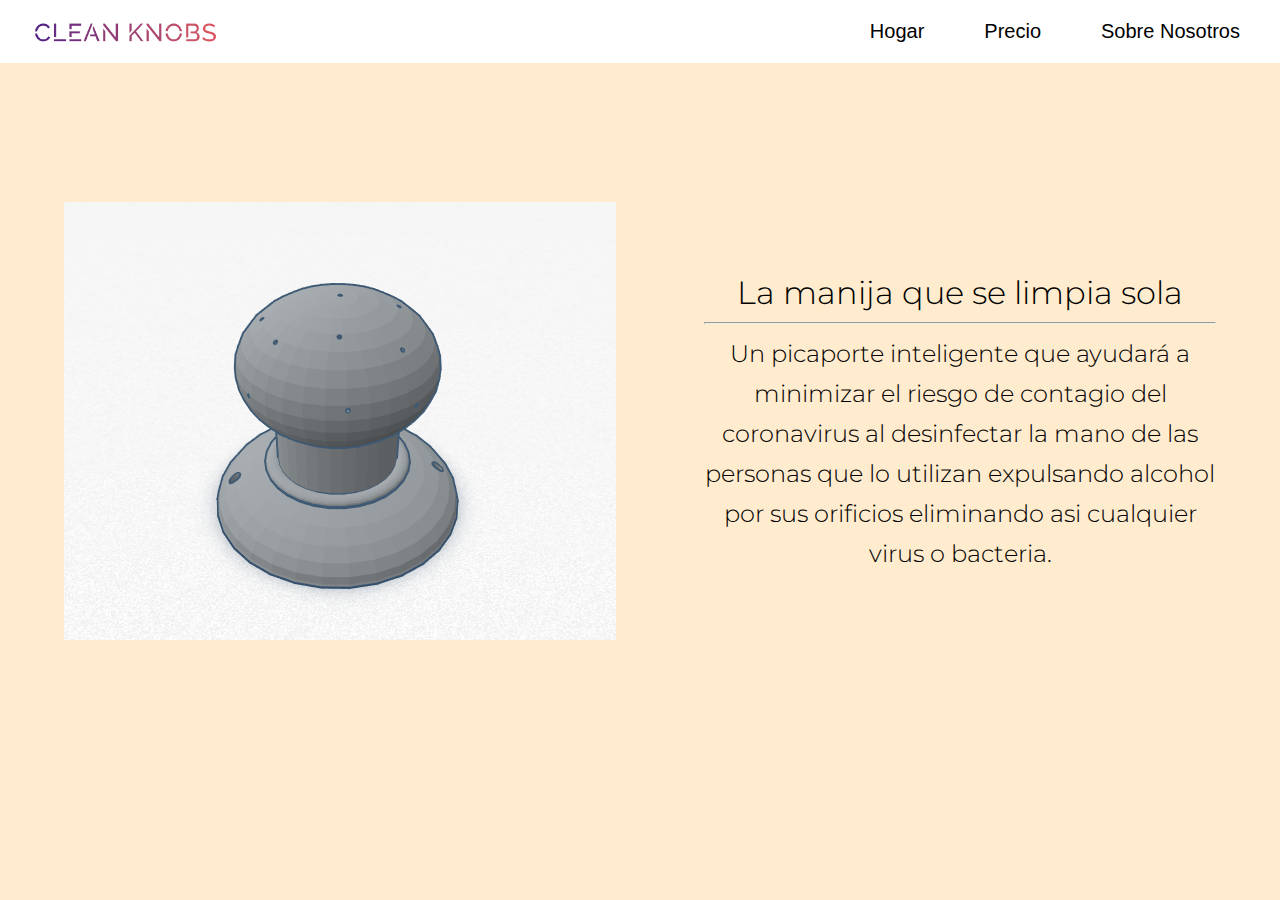
<file: index.html>
<!DOCTYPE html>
<html lang="en">
<head>
    <meta charset="UTF-8">
    <meta name="viewport" content="width=device-width, initial-scale=1.0">
    <link rel="stylesheet" href="style.css">
    <title>Home</title>
</head>
<body>
    <nav>
        <ul>
            <li class="logo-container">
                <svg class="logo" version="1.1" id="Layer_1" xmlns="http://www.w3.org/2000/svg" xmlns:xlink="http://www.w3.org/1999/xlink" x="0px" y="0px" width="1240px" height="201px" viewBox="0 0 1240 201" enable-background="new 0 0 1240 201" xml:space="preserve">  <image id="image0" width="1240" height="201" x="0" y="0"
                    xlink:href="[data-uri]" />
                </svg>
            </li>
            <li><a href="index.html">Hogar</a></li>
            <li><a href="precio.html">Precio</a></li>
            <li><a href="sobre_nosotros.html">Sobre Nosotros</a></li>
        </ul>
    </nav>
    <main>
        <div class="image">
            <img src="/foto.png" alt="Foto del producto">
        </div>
        <div class="texto">
            <h2>La manija que se limpia sola</h2>
            <hr style="margin: 10px 0;">
            <h3 class="home-description">
                Un picaporte inteligente que ayudará a minimizar el riesgo de contagio del coronavirus al desinfectar la mano de las personas que lo utilizan expulsando alcohol por sus orificios eliminando asi cualquier virus o bacteria. 

            </h3>
        </div>
    </main>
    
</body>
</html>
</file>
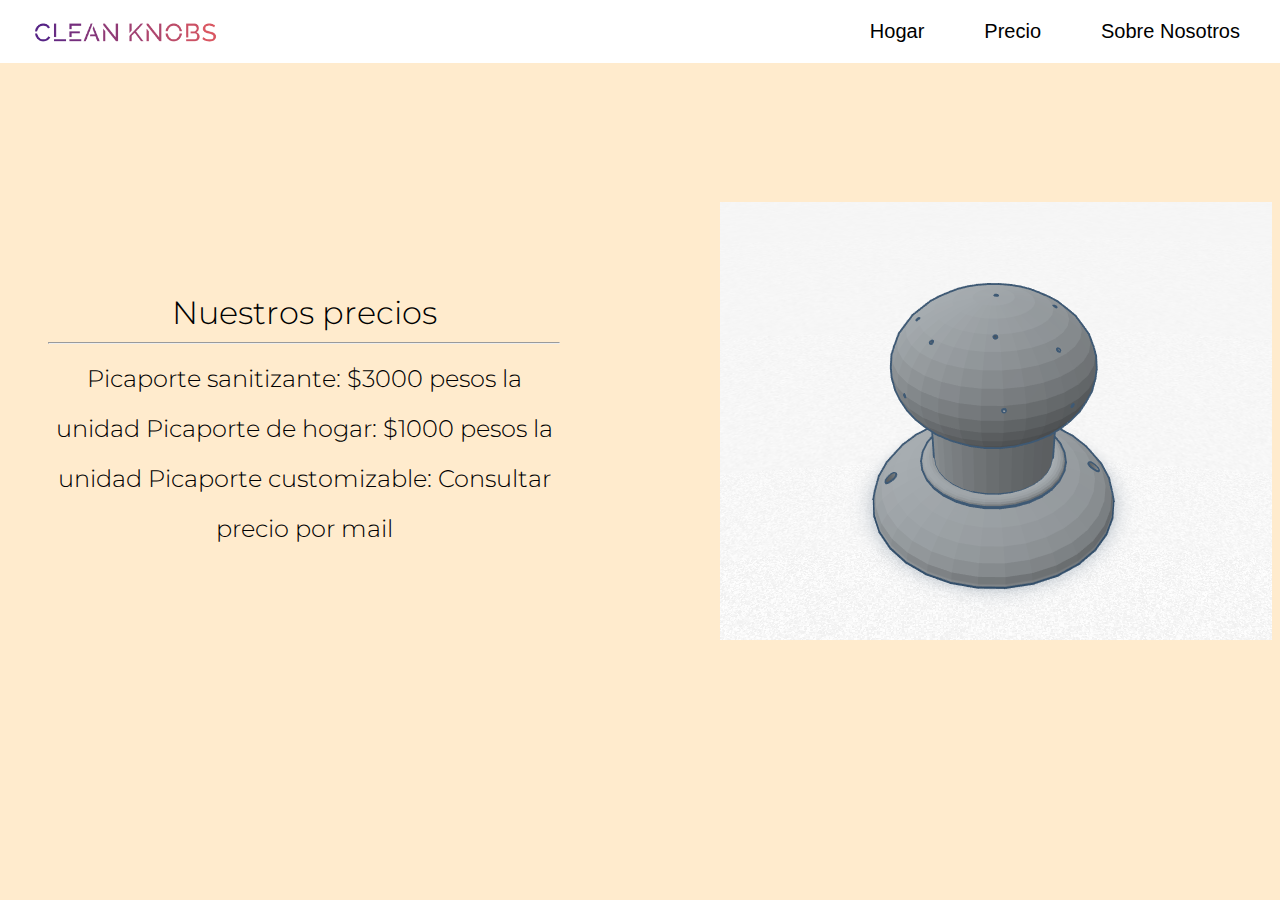
<file: precio.html>
<!DOCTYPE html>
<html lang="en">
<head>
    <meta charset="UTF-8">
    <meta name="viewport" content="width=device-width, initial-scale=1.0">
    <link rel="stylesheet" href="style.css">
    <title>Precios</title>
</head>
<body>
    <nav>
        <ul>
            <li class="logo-container">
                <svg class="logo" version="1.1" id="Layer_1" xmlns="http://www.w3.org/2000/svg" xmlns:xlink="http://www.w3.org/1999/xlink" x="0px" y="0px" width="1240px" height="201px" viewBox="0 0 1240 201" enable-background="new 0 0 1240 201" xml:space="preserve">  <image id="image0" width="1240" height="201" x="0" y="0"
                    xlink:href="[data-uri]" />
                </svg>
            </li>
            <li><a href="index.html">Hogar</a></li>
            <li><a href="precio.html">Precio</a></li>
            <li><a href="sobre_nosotros.html">Sobre Nosotros</a></li>
        </ul>
    </nav>
    <main>
        <div class="texto">
            <h2>Nuestros precios</h2>
            <hr style="margin: 10px 0;">
            <h3>
                Picaporte sanitizante: $3000 pesos la unidad
                Picaporte de hogar: $1000 pesos la unidad
                Picaporte customizable: Consultar precio por mail
            </h3>
        </div>
        <div class="image-precio">
            <img src="/foto.png" alt="Foto del producto">
        </div>
    </main>
</body>
</html>
</file>
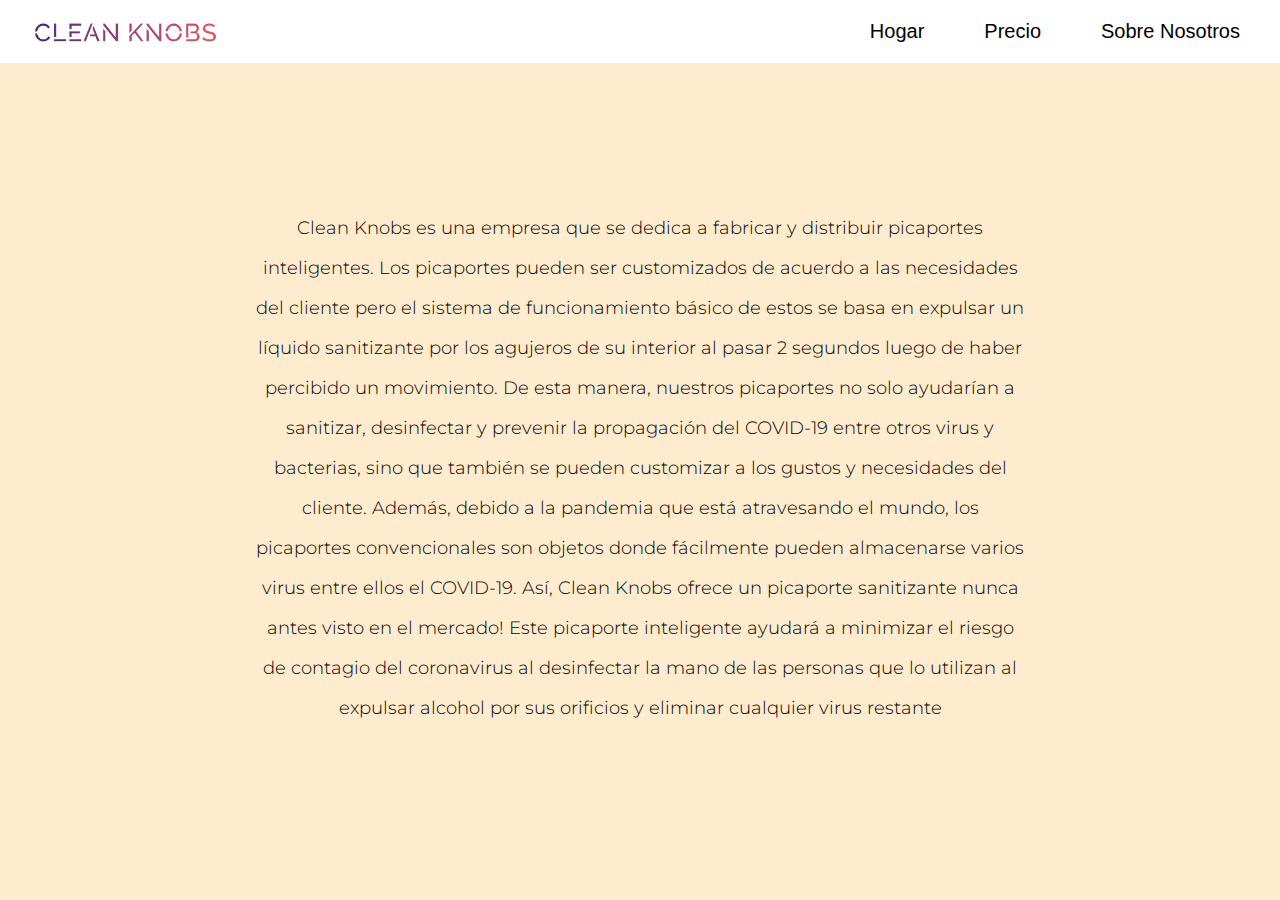
<file: sobre_nosotros.html>
<!DOCTYPE html>
<html lang="en">
<head>
    <meta charset="UTF-8">
    <meta name="viewport" content="width=device-width, initial-scale=1.0">
    <link rel="stylesheet" href="style.css">
    <title>About Us</title>
</head>
<body>
    <nav>
        <ul>
            <li class="logo-container">
                <svg class="logo" version="1.1" id="Layer_1" xmlns="http://www.w3.org/2000/svg" xmlns:xlink="http://www.w3.org/1999/xlink" x="0px" y="0px" width="1240px" height="201px" viewBox="0 0 1240 201" enable-background="new 0 0 1240 201" xml:space="preserve">  <image id="image0" width="1240" height="201" x="0" y="0"
                    xlink:href="[data-uri]" />
                </svg>
            </li>
            <li><a href="index.html">Hogar</a></li>
            <li><a href="precio.html">Precio</a></li>
            <li><a href="sobre_nosotros.html">Sobre Nosotros</a></li>
        </ul>
    </nav>
    <main class="about-us-main">
        <div class="texto about-us">
            <h3 class="description">
                Clean Knobs es una empresa que se dedica a fabricar y distribuir picaportes inteligentes.
                Los picaportes pueden ser customizados de acuerdo a las necesidades del cliente pero el sistema de funcionamiento 
                básico de estos se basa en expulsar un líquido sanitizante por los agujeros de su interior al pasar 2 segundos 
                luego de haber percibido un movimiento. De esta manera, nuestros picaportes no solo ayudarían a sanitizar, desinfectar y 
                prevenir la propagación del COVID-19 entre otros virus y bacterias, sino que también se pueden customizar a los gustos y 
                necesidades del cliente. 
                Además, debido a la pandemia que está atravesando el mundo, los picaportes convencionales 
                son objetos donde fácilmente pueden almacenarse varios virus entre ellos el COVID-19. Así, Clean Knobs 
                ofrece un picaporte sanitizante nunca antes visto en el mercado! Este picaporte inteligente ayudará a minimizar 
                el riesgo de contagio del coronavirus al desinfectar la mano de las personas que lo utilizan al expulsar alcohol 
                por sus orificios y eliminar cualquier virus restante
            </h3>
        </div>
    </main>
</body>
</html>
</file>
<file: style.css>
@import url('https://fonts.googleapis.com/css2?family=Montserrat:wght@100;300&display=swap');

*{
    padding: 0;
    margin: 0;
}

html, body {
    height: 100%;
    background-color: blanchedalmond;
}

nav {
    display: flex;

    align-items: center;
    justify-content: center;
    flex-direction: row;

    background: white;
}
nav ul {
    list-style: none;
    display: flex;
    align-items: center;
    justify-content: flex-end;
    width: 100%;
}
nav ul li {
    display: inline-block;
    padding: 20px 0;
}

nav ul li:last-child {
    padding-right: 10px;
}

nav ul li a {
    text-decoration: none;
    font-family: 'Open sans', sans-serif;
    font-weight: 200;
    font-size: 20px;
    color: black;
    padding: 10px 30px;
    border-radius: 10px;
}
nav ul li a:hover {
    background-color:rgba(220, 20, 60, 0.877);
    color: white;
    transition: all 200ms ease-in-out;
}

.logo-div {
    display: flex;
    justify-content: center;
    align-items: center;

    width: 70%;
    height: 50%;
}

.logo-container {
    margin: 0;
    padding: 0;
    margin-left: 30px;
    margin-right: auto;
    display: inline-block;
}
.logo {
    display: flex;
    align-items: center;
    width: 190px;
    height: 30px;
}

main {
    height: 80vh;
    display: flex;
    justify-content: center;
    align-items: center;
}

.texto {
    width: 40%;
    text-align: center;
}

.texto h2 {
    font-family: 'Montserrat', sans-serif;
    font-size: 32px;
    font-weight: 300;
}

.texto h3 {
    font-family: 'Montserrat', sans-serif;
    font-size: 24px;
    font-weight: 300;
    line-height: 50px;
}
.home-description{
    line-height: 40px !important;
    
}

.image {
    width: 50%
}
.image-precio {
    width: 40%;
    margin-left: 160px;
}

.about-us-main {
    height: 90vh;
    display: flex;
}
.about-us {
    width: 60%;
    text-align: center;
}

.about-us h3 {
    font-family: 'Montserrat', sans-serif;
    font-size: 18px;
    font-weight: 300;
}
.description {
    width: 100%;
    line-height: 40px !important;
}
</file>
